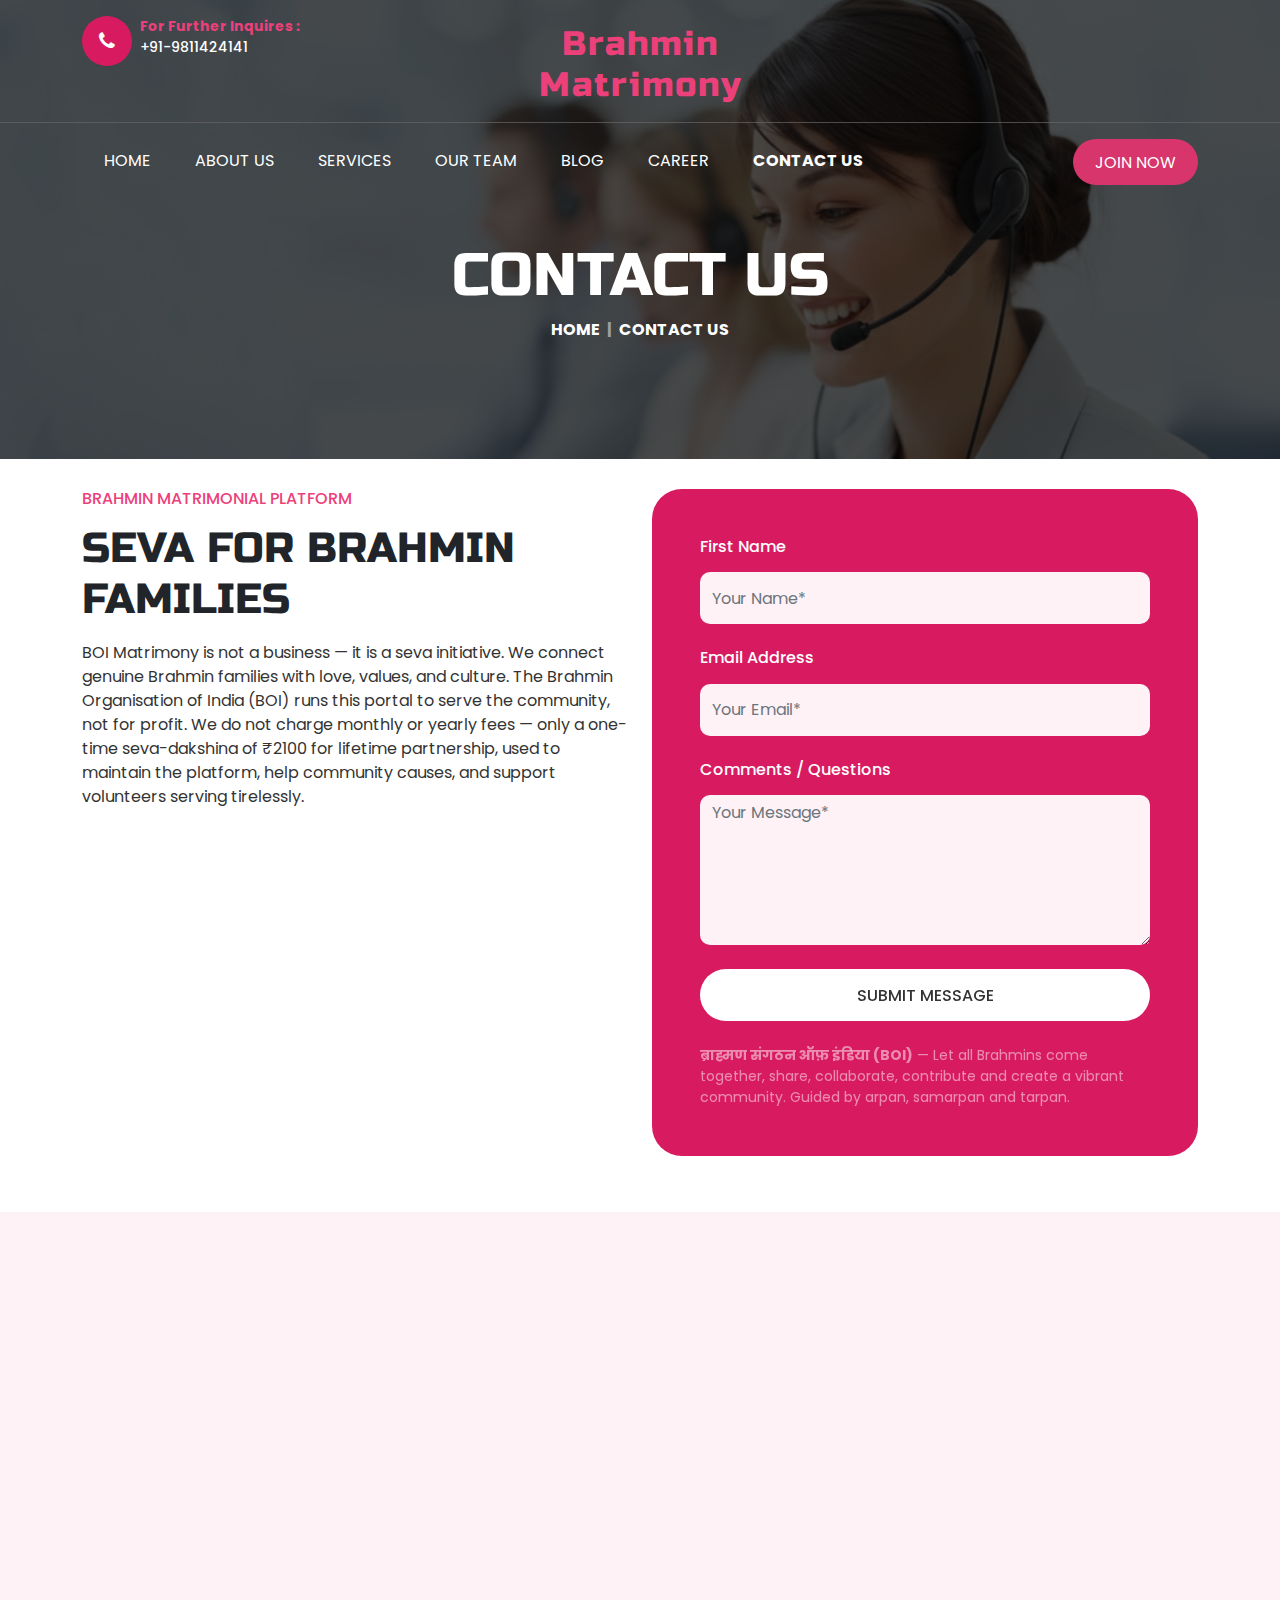
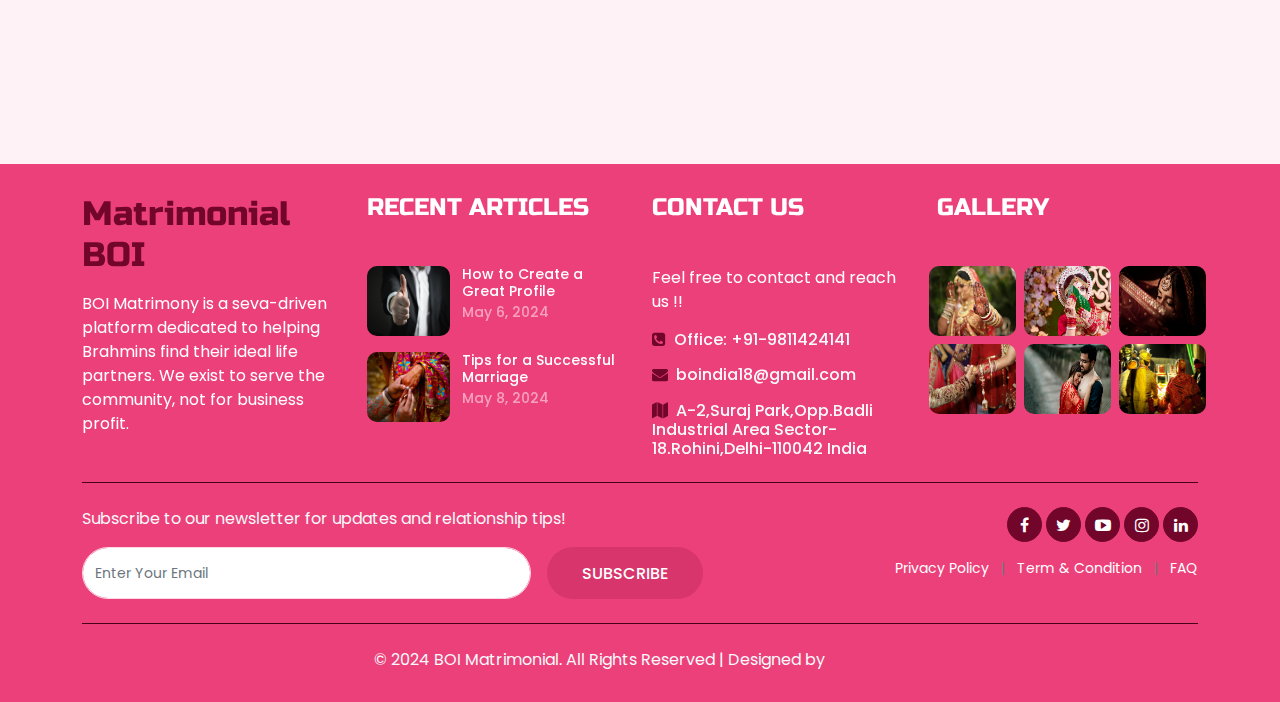
<file: contact.html>
<!DOCTYPE html>
<html lang="en">
<head>
	<meta charset="utf-8">
	<meta http-equiv="X-UA-Compatible" content="IE=edge">
	<meta name="viewport" content="width=device-width, initial-scale=1">
	<title>BOI Matrimony — Contact</title>
	<link href="css/bootstrap.min.css" rel="stylesheet" >
	<link href="css/font-awesome.min.css" rel="stylesheet" >
	<link href="css/global.css" rel="stylesheet">
	<link href="css/contact.css" rel="stylesheet">
	<link href="https://fonts.googleapis.com/css2?family=Poppins&display=swap" rel="stylesheet">
	<link href="https://fonts.googleapis.com/css2?family=Russo+One&display=swap" rel="stylesheet">
	<script src="js/bootstrap.bundle.min.js"></script>
   <!-- add this in <head> -->
<link href="https://unpkg.com/aos@2.3.1/dist/aos.css" rel="stylesheet">
<script src="https://unpkg.com/aos@2.3.1/dist/aos.js"></script>

</head>
<body>

<div class="main_cont clearfix position-relative">
 <!-- search modal -->
 <div class="modal fade" id="exampleModal2" tabindex="-1" aria-labelledby="exampleModalLabel" style="display: none; top:0;" aria-hidden="true">
	<div class="modal-dialog">
	 <div class="modal-content bg-transparent border-0">
	   <div class="modal-header border-0">
		 <button type="button" class="btn-close" data-bs-dismiss="modal" aria-label="Close"><i class="fa fa-close"></i></button>
	   </div>
	   <div class="modal-body p-0">
		 <div class="search_1">
			<div class="input-group">
			  <input type="text" class="form-control bg-transparent border-0" placeholder="Search profiles, gotra, city...">
			  <span class="input-group-btn">
				  <button class="btn btn-primary bg-transparent border-0" type="button">
					  <i class="fa fa-search"></i></button>
			  </span>
		     </div>
	       </div>
	   </div>
	 </div>
	</div>
 </div>
  
 <!-- header/top -->
<div class="main_1 clearfix position-absolute top-0 w-100">
            <section id="top" class="pt-3 pb-3">
               <div class="container-xl">
                  <div class="row top_1">
                     <div class="col-md-4">
                        <div class="top_1l">
                           <span class="d-inline-block bg_red  rounded-circle float-start me-2 text-center"><a href="#"><i class="fa fa-phone text-white"></i></a></span>
                           <h6 class="mb-0 lh-base font_14"><a class="text-white" href="#"><b class="col_blue">For Further Inquires :</b> <br>
                              +91-9811424141</a>
                           </h6>
                        </div>
                     </div>
                     <div class="col-md-4">
                        <div class="top_1m text-center mt-2">
                           <h3 class="mb-0"><a class="text-white logo" href="index.html"><span class="logo_col">Brahmin</span> <span class="logo_col">Matrimony</span></a></h3>
                        </div>
                     </div>
                     
                  </div>
               </div>
            </section>
                        <section id="header">
               <nav class="navbar navbar-expand-md navbar-light pt-3 pb-3" id="navbar_sticky">
                  <div class="container-xl">
                     <a class="navbar-brand fs-3 p-0 fw-bold text-white  text-uppercase" href="index.html">  Brahmin Matrimony </a>
                     <button class="navbar-toggler" type="button" data-bs-toggle="collapse" data-bs-target="#navbarSupportedContent" aria-controls="navbarSupportedContent" aria-expanded="false" aria-label="Toggle navigation">
                     <span class="navbar-toggler-icon"></span>
                     </button>
                     <div class="collapse navbar-collapse" id="navbarSupportedContent">
                        <ul class="navbar-nav mb-0">
                           <li class="nav-item">
                              <a class="nav-link " aria-current="page" href="index.html">Home</a>
                           </li>
                           <li class="nav-item">
                              <a class="nav-link" href="about.html">About Us</a>
                           </li>
                           <li class="nav-item">
                              <a class="nav-link" href="services.html">Services</a>
                           </li>
                           <li class="nav-item">
                              <a class="nav-link" href="ourTeam.html">Our Team</a>
                           </li>
                           
                           <li class="nav-item">
                              <a class="nav-link" href="blog.html">Blog</a>
                           </li>
                           <li class="nav-item">
                              <a class="nav-link" href="career.html">Career</a>
                           </li>
                           <li class="nav-item">
                              <a class="nav-link active" href="contact.html">Contact US</a>
                           </li>
                        </ul>
                        <ul class="navbar-nav mb-0 ms-auto">
                           <li class="nav-item">
                              <a class="nav-link button" href="#">JOIN NOW</a>
                           </li>
                        </ul>
                     </div>
                  </div>
               </nav>
            </section>
         </div>

 <!-- page banner -->
 <div class="main_2 clearfix">
   <section id="center" class="centre_o bg_back">
	 <div class="container-xl">
	  <div class="row centre_o1 text-center">
	   <div class="col-md-12">
		 <h1 class="text-white text-uppercase font_60">CONTACT US</h1>
		 <h6 class="mb-0 text-white fw-bold"><a class="text-white" href="index.html">HOME</a> <span class="mx-1 text-white-50">|</span> CONTACT US</h6>
	   </div>
	  </div>
	 </div>
   </section>
 </div>
</div>

<!-- contact + mission -->
<section id="contact" class="p_3">
  <div class="container-xl">
	<div class="contact_1 row">
	  <div class="col-md-6">
		<div class="contact_1l">
		  <h6 class="col_blue">BRAHMIN MATRIMONIAL PLATFORM</h6>
		  <h1 class="mt-3 mb-3">SEVA FOR BRAHMIN FAMILIES</h1>
		  <p>
			BOI Matrimony is not a business — it is a seva initiative. 
			We connect genuine Brahmin families with love, values, and culture. 
			The Brahmin Organisation of India (BOI) runs this portal to serve the community, not for profit. 
			We do not charge monthly or yearly fees — only a one-time seva-dakshina of ₹2100 for lifetime partnership, 
			used to maintain the platform, help community causes, and support volunteers serving tirelessly.
		  </p>
		 
		  <!-- Delhi (Rohini) map embed -->
		  <iframe src="https://www.google.com/maps?q=A-2,Suraj+Park,Opp.+Badli+Industrial+Area+Sector-18,+Rohini,+Delhi+110042&output=embed" height="350" style="border:0; width:100%;" allowfullscreen=""></iframe>
		</div>
	  </div>

	  <div class="col-md-6">
		<div class="contact_1r bg_red p-5 rounded_30">
		  <h6 class="mb-3 text-white">First Name</h6>
		  <input class="form-control bg-light rounded_10 border-0" placeholder="Your Name*" type="text">
		  <h6 class="mt-4 mb-3 text-white">Email Address</h6>
		  <input class="form-control bg-light rounded_10 border-0" placeholder="Your Email*" type="email">
		  <h6 class="mb-3 mt-4 text-white">Comments / Questions</h6>
		  <textarea placeholder="Your Message*" class="form-control form_text bg-light rounded_10 border-0"></textarea>
		  <h6 class="mb-0 mt-4"><a class="button_1 d-block text-center" href="#">SUBMIT MESSAGE</a></h6>
		  <div class="mt-4 text-white-50 small">
			<strong>ब्राह्मण संगठन ऑफ़ इंडिया (BOI)</strong> — Let all Brahmins come together, share, collaborate, contribute and create a vibrant community. Guided by arpan, samarpan and tarpan.
		  </div>
		</div>
	  </div>
	</div>
  </div>
</section>

<!-- three feature/info cards -->
<!-- three feature/info cards -->
<section id="contact_o" class="pt-5 pb-5 bg-light">
  <div class="container-xl">
    <div class="contact_o1 row">
      <div class="col-md-4" data-aos="fade-up" data-aos-delay="100">
        <div class="contact_o1i p-5 rounded_30 border_1 text-center bg-white shadow">
          <span class="bg_red text-white fs-2 rounded-circle d-inline-block"><i class="fa fa-shield"></i></span>
          <h5 class="mt-3 mb-3">OUR MISSION</h5>
          <h6> BOI is not a business, but a family seva initiative. </h6>
          <h6> We connect Brahmin families with love, respect, and tradition. </h6>
          <h6 class="mb-0"> This platform is seva for the community, not profit-making.</h6>
        </div>
      </div>

      <div class="col-md-4" data-aos="fade-up" data-aos-delay="200">
        <div class="contact_o1i p-5 rounded_30 border_1 text-center bg-white shadow">
          <span class="bg_red text-white fs-2 rounded-circle d-inline-block"><i class="fa fa-lock"></i></span>
         <h5 class="mt-3 mb-3">COMMUNITY SEVA</h5>
          <h6> Every small contribution supports Brahmin welfare. </h6>
          <h6> Our volunteers serve selflessly, supported only by seva-dakshina. </h6>
          <h6 class="mb-0"> Together, we preserve values & culture with dignity.</h6>
        </div>
      </div>

      <div class="col-md-4" data-aos="fade-up" data-aos-delay="300">
        <div class="contact_o1i p-5 rounded_30 border_1 text-center bg-white shadow">
          <span class="bg_red text-white fs-2 rounded-circle d-inline-block"><i class="fa fa-inr"></i></span>
         <h5 class="mt-3 mb-3">LIFETIME PARTNERSHIP</h5>
          <h6> We do not charge monthly or yearly fees. </h6>
          <h6> Only ₹2100 once in a lifetime – used for platform maintenance, community programs, and supporting volunteers. </h6>
          <h6 class="mb-0"> Your seva keeps this initiative alive for all Brahmins.</h6>
        </div>
      </div>
    </div>
  </div>
</section>


      <section id="footer" class="p_3 bg_dark">
         <div class="container-xl">
            <div class="row footer_1">
               <div class="col-md-3">
                  <div class="footer_1i">
                     <h3><a class="text-white" href="index.html"><span style="color: #71062a;">Matrimonial</span> <span style="color: #71062a;">BOI</span></a></h3>
                              <p class="mb-0 mt-3 text-white">BOI Matrimony is a seva-driven platform dedicated to helping Brahmins find their ideal life partners. We exist to serve the community, not for business profit.</p>
                  </div>
               </div>
               <div class="col-md-3">
                  <div class="footer_1i">
                     <h5 class="text-white">RECENT ARTICLES</h5>
                     <hr class="line mb-4">
                     <div class="footer_1i1 row">
                        <div class="col-md-4 col-4 pe-0">
                           <div class="footer_1i1l">
                              <img src="./img/recentArt1.jpeg" class="w-100 rounded_10" alt="abc">
                           </div>
                        </div>
                        <div class="col-md-8 col-8">
                           <div class="footer_1i1r">
                              <h6 class="font_14 mb-1 gw-bold"><a class="text-white" href="#">How to Create a Great Profile</a></h6>
                              <h6 class="mb-0 font_14 text-white-50">May 6, 2024</h6>
                           </div>
                        </div>
                     </div>
                     <div class="footer_1i1 row mt-3">
                        <div class="col-md-4 col-4 pe-0">
                           <div class="footer_1i1l">
                              <img src="./img/recentArt2.jpeg" class="w-100 rounded_10" alt="abc">
                           </div>
                        </div>
                        <div class="col-md-8 col-8">
                           <div class="footer_1i1r">
                              <h6 class="font_14 mb-1 gw-bold"><a class="text-white" href="#">Tips for a Successful Marriage</a></h6>
                              <h6 class="mb-0 font_14 text-white-50">May 8, 2024</h6>
                           </div>
                        </div>
                     </div>
                  </div>
               </div>
               <div class="col-md-3">
                  <div class="footer_1i">
                     <h5 class="text-white">CONTACT US</h5>
                     <hr class="line mb-4">
                     <p class="text-white">Feel free to contact and
                        reach us !!
                     </p>
                     <h6 class="text-light"><i class="fa fa-phone-square me-1" style="color: #71062a;"></i> Office: +91-9811424141</h6>
                     <h6 class="text-light mt-3"><i class="fa fa-envelope me-1" style="color: #71062a;"></i> boindia18@gmail.com</h6>
                     <h6 class="text-light mt-3 mb-0"><i class="fa fa-map me-1" style="color: #71062a;"></i> A-2,Suraj Park,Opp.Badli Industrial Area Sector-18.Rohini,Delhi-110042 India</h6>
                  </div>
               </div>
               <div class="col-md-3">
                  <div class="footer_1i">
                     <h5 class="text-white">GALLERY</h5>
                     <hr class="line mb-4">
                     <div class="footer_1i1 row">
                        <div class="col-md-4 pe-1 ps-1 col-4">
                           <div class="footer_1i1l">
                              <img src="./img/gal1.jpeg" alt="abc" class="w-100 rounded_10">
                           </div>
                        </div>
                        <div class="col-md-4 pe-1 ps-1 col-4">
                           <div class="footer_1i1l">
                              <img src="./img/gal2.jpeg" alt="abc" class="w-100 rounded_10">
                           </div>
                        </div>
                        <div class="col-md-4 pe-1 ps-1 col-4">
                           <div class="footer_1i1l">
                              <img src="./img/gal3.jpeg" alt="abc" class="w-100 rounded_10">
                           </div>
                        </div>
                     </div>
                     <div class="footer_1i1 row mt-2">
                        <div class="col-md-4 pe-1 ps-1 col-4">
                           <div class="footer_1i1l">
                              <img src="./img/gal4.jpeg" alt="abc" class="w-100 rounded_10">
                           </div>
                        </div>
                        <div class="col-md-4 pe-1 ps-1 col-4">
                           <div class="footer_1i1l">
                              <img src="./img/gal5.jpeg" alt="abc" class="w-100 rounded_10">
                           </div>
                        </div>
                        <div class="col-md-4 pe-1 ps-1 col-4">
                           <div class="footer_1i1l">
                              <img src="./img/gal6.jpeg" alt="abc" class="w-100 rounded_10">
                           </div>
                        </div>
                     </div>
                  </div>
               </div>
            </div>
            <hr class="mt-4 mb-4 hr_bg">
            <div class="row footer_2">
               <div class="col-md-7">
                  <div class="footer_2l">
                     <p class="text-light">Subscribe to our newsletter for updates and relationship tips!</p>
                     <input type="text" class="form-control font_14 float-start rounded_30 me-3" placeholder="Enter Your Email">
                     <h6 class="mb-0 d-inline-block"><a class="button" href="#">SUBSCRIBE</a></h6>
                  </div>
               </div>
               <div class="col-md-5">
                  <div class="footer_2r text-end">
                     <ul class="social_tag">
                        <li class="d-inline-block"><a href="#"><i class="fa fa-facebook"></i></a></li>
                        <li class="d-inline-block"><a href="#"><i class="fa fa-twitter"></i></a></li>
                        <li class="d-inline-block"><a href="#"><i class="fa fa-youtube-play"></i></a></li>
                        <li class="d-inline-block"><a href="#"><i class="fa fa-instagram"></i></a></li>
                        <li class="d-inline-block"><a href="#"><i class="fa fa-linkedin"></i></a></li>
                     </ul>
                     <ul class="mb-0  font_14 tags">
                        <li class="d-inline-block"><a href="#">Privacy Policy</a></li>
                        <li class="d-inline-block mx-2 text-muted">|</li>
                        <li class="d-inline-block"><a href="#">Term & Condition</a></li>
                        <li class="d-inline-block mx-2 text-muted">|</li>
                        <li class="d-inline-block"><a href="#">FAQ</a></li>
                     </ul>
                  </div>
               </div>
            </div>
            <hr class="mt-4 mb-4 hr_bg">
            <div class="row footer_3 text-center">
               <div class="col-md-12">
                  <p class="mb-0 text-light">© 2024 BOI Matrimonial. All Rights Reserved | Designed by <a class="col_blue" href="#">BOI Team</a></p>
               </div>
            </div>
         </div>
      </section>

<script>
window.onscroll = function() {myFunction()};
var navbar_sticky = document.getElementById("navbar_sticky");
var sticky = navbar_sticky.offsetTop;
var navbar_height = document.querySelector('.navbar').offsetHeight;
function myFunction() {
  if (window.pageYOffset >= sticky + navbar_height) {
    navbar_sticky.classList.add("sticky")
  } else {
    navbar_sticky.classList.remove("sticky");
	document.body.style.paddingTop = '0'
  }
}
AOS.init({
    duration: 1000,  // animation speed (1s)
    once: true       // animation happens only once
  });
</script>

</body>
</html>
</file>
<file: css/global.css>
body{
font-family: 'Poppins', sans-serif;
}
ul{
list-style:none;
padding:0;
 }

p{
color: #333;
 }
h1,h2,h3,h4,h5{
font-family: 'Russo One', sans-serif;
/*font-weight:bold; */
 }
h1{
font-size:42px; 
 }

h3{
font-size:34px; 
 }
h4{
font-size:26px; 
 }
h5{
	font-size:24px; 
 
 }
a{
color: #333;
text-decoration:none;
 }
a:hover{
text-decoration:none;
color: #ec407a;
 }
a:focus{
text-decoration:none;
color: #ec407a;
 }
.bg-light{
	    background-color: #fef2f6 !important;
}
.border_radius_left{
   border-radius: 15px 0px 0px 15px;
}
.border_radius_right{
   border-radius: 0px 15px 15px 0px;
}
.border_radius_all{
   border-radius: 15px 15px 15px 15px;
}
.button{
background:#d7356b!important;
color:#fff;
display: inline-block;
transition: 0.3s;
padding: 17px 35px 16px 35px;
text-transform:capitalize;
border-radius:30px;
 }

.button:hover{
background:#d81b60!important;
color:#fff!important;
 }
.button_1{
background:#fff!important;
color:#333;
display: inline-block;
transition: 0.3s;
padding: 17px 35px 16px 35px;
text-transform:capitalize;
border-radius:30px;
 }

.button_1:hover{
background:#ec407a!important;
color:#fff!important;
 }

.button_blue{
background:#ec407a!important;
color:#fff;
display: inline-block;
transition: 0.3s;
padding: 17px 35px 16px 35px;
text-transform:capitalize;
border-radius:30px;
 }

.button_blue:hover{
background:#fff!important;
color:#333!important;
 }
 
.grid figure {
position: relative;
float: left;
overflow: hidden;
width: 100%;
text-align: center;
cursor: pointer;
}
figure.effect-jazz figcaption::after,
figure.effect-jazz img
{
-webkit-transition: opacity 0.35s, -webkit-transform 0.35s;
transition: opacity 0.35s, transform 0.35s;
}

figure.effect-jazz:hover img {
-webkit-transform: scale3d(1.05,1.05,1);
transform: scale3d(1.05,1.05,1);
}

.col_blue{
color: #ec407a!important; 
 }
.col_red{
color: #ec407a!important; 
 }
.bg_red{
background: #d81b60!important; 
 }
.bg_blue{
background: #ec407a!important; 
 }
.bg_back{
background-color: rgba(0, 0, 0, 0.7);
 }
.bg_light{
background-color: rgba(255, 255, 255, 0.85); 
 }
.bg_dark{
background-color: #ec407a;
 }

hr{
opacity:1;
background-color:#fcd8e4; 
 }
.font_14{
font-size:14px; 
 }
.font_12{
font-size:12px; 
 }
.font_10{
font-size:10px; 
 }
.font_8{
font-size:8px; 
 }

.font_60{
font-size:60px; 
 }

.font_50{
font-size:50px; 
 }

.line {
height:3px!important;
width: 70px;
background-color:#ec407a;
}


.p_3{
padding-top:30px;
padding-bottom:30px; 
 }

.border_1{
border:1px solid #fcd8e4;
 }


.carousel_p .carousel-indicators {
bottom: -60px!important;
}
.carousel_p {
padding-bottom: 70px!important;
}
.rounded_30{
border-radius:30px!important; 
 }
.rounded_10{
border-radius:10px!important; 
 }
/*********************top****************/
.logo{
	color: #ec407a !important;
    letter-spacing: 2px;
}
.logo_col{
	color: #ec407a !important;
}
.top_1l span{
width:50px;
height:50px;
line-height:50px;
font-size:20px; 
 }
.top_1r span{
border:1px solid #fff;
width:35px;
height:35px;
line-height:32px; 
 }
.main_1{
z-index:2; 
 }
.main .input-group {
border-bottom: 2px solid #f4f4f4;
padding-bottom:10px;
}
.main .input-group .form-control{
font-size:30px;
color:#f4f4f4;
}
.main .input-group .form-control:focus{
box-shadow:none;
}

.main ::placeholder { /* Chrome, Firefox, Opera, Safari 10.1+ */
  color: #f4f4f4!important;
  opacity: 1; /* Firefox */
}
.main .btn { 
font-size:30px;
color: #fff;
 }
.modal-dialog{
min-width:850px; 
 }
.main .modal-header .btn-close {
color: #ec407a!important;
background:none;
width:auto!important;
opacity:1!important;
font-size:40px;
margin-bottom:100px;
}
.main .fade {
background-color: #000000c7;
padding-top:100px;
 }
/*********************top_end****************/

/*********************header****************/
.nav_hide:after{
display:none; 
 }

#header{
border-top:1px solid rgba(106, 101, 101, 0.7); 
 }
#header .navbar-brand{
font-size:34px;
font-family: 'Russo One', sans-serif;
margin-right:30px;
margin-top:4px;
display:none;
 }
.navbar-collapse {
align-items:start;
}

#header .nav-link{
padding:10px 22px;
text-transform:uppercase;
color:#fff;
 }
#header .nav-link:hover{
background:none;
color:#910639;
 }
#header .nav-link:focus{
background:none;
color:#910639;
 }
#header .active{
background:none;
color:#ffffff;
font-weight: bold;
 }


.drop_1{
min-width:220px;
padding:0;
border-radius:0;
margin-top:18px!important;
border:none;
background:#fff;
border-top:4px solid #ec407a;
 }
.drop_1 a{
padding-top:15px;
padding-bottom:15px;
border-bottom:1px solid #fcd8e4;
color:#333;
text-transform:uppercase;
font-weight:bold;
 }
.drop_1 a:hover{
background:#ec407a;
color:#fff;
 }

.sticky {
position: fixed;
top: 0;
width: 100%!important;
z-index:3;
background-color: #ec407a!important;
}
.sticky {
top: -40px;
transform: translateY(40px);
transition: transform .3s;
}
#header .button{
padding:12px 22px 10px 22px;
 }
.sticky .navbar-brand{
display:block!important;
 }
/*********************header_end****************/


/*********************common****************/
.pages ul li{
 display:inline-block;
 }
.pages ul li a{
display:block;
color: #0c121d;
 margin: 0 2px;
 width:40px;
 height:40px;
 line-height:38px;
 text-align:center;
 border:1px solid #fcd8e4;
 background:#fff;
 }
.pages ul li a:hover{
 background: #ec407a;
 border:1px solid #ec407a;
 }
.pages ul li a:hover{
 color: #fff!important;
 }
.act{
background:#ec407a!important;
border:1px solid #ec407a!important;
color:#fff!important;
 }

 /* footer social icons */
ul.social-network {
list-style: none;
display: block;
margin-left:0 !important;
padding: 0;
}
ul.social-network li {
display: inline-block;
}

/* footer social icons */
.social-network a.icoRss:hover {
background-color: #F56505;
}
.social-network a.icoFacebook:hover {
background-color:#3B5998;
}
.social-network a.icoTwitter:hover {
background-color:#33ccff;
}
.social-network a.icoGoogle:hover {
background-color:#BD3518;
}
.social-network a.icoVimeo:hover {
background-color:#0590B8;
}
.social-network a.icoLinkedin:hover {
background-color:#007bb7;
}
.social-network a.icoRss:hover i, .social-network a.icoFacebook:hover i, .social-network a.icoTwitter:hover i,
.social-network a.icoGoogle:hover i, .social-network a.icoVimeo:hover i, .social-network a.icoLinkedin:hover i {
color:#fff;
}
a.socialIcon:hover, .socialHoverClass {
color:#44BCDD;
}

.social-circle li a {
display:inline-block;
position:relative;
margin:0 2px 0 2px;
-moz-border-radius:50%;
-webkit-border-radius:50%;
border-radius:50%;
text-align:center;
width: 40px;
height: 40px;
}
.social-circle li i {
margin:0;
line-height:40px;
text-align: center;
}

.social-circle li a:hover i, .triggeredHover {
-moz-transform: rotate(360deg);
-webkit-transform: rotate(360deg);
-ms--transform: rotate(360deg);
transform: rotate(360deg);
-webkit-transition: all 0.2s;
-moz-transition: all 0.2s;
-o-transition: all 0.2s;
-ms-transition: all 0.2s;
transition: all 0.2s;
}
.social-circle i {
color: #fff;
-webkit-transition: all 0.8s;
-moz-transition: all 0.8s;
-o-transition: all 0.8s;
-ms-transition: all 0.8s;
transition: all 0.8s;
}
.form-control:focus{
  box-shadow:none;
 border-color:#fcd8e4; 
 }
.form-select:focus{
 box-shadow:none;
 border-color:#fcd8e4;  
 }
.form-control{
border-color:#fcd8e4;
box-shadow:none;
border-radius:0;
height:52px;
 }
.form-select{
border-color:#fcd8e4;
box-shadow:none; 
border-radius:0;
height:52px;
color:#777;
 }

.shadow_box{
box-shadow: 0px 4px 20px -3px rgb(22 36 62 / 15%);
 }
.carousel-indicators [data-bs-target] {
 background-color:#ec407a; 
}

.input-group .form-control{
height:auto; 
 }
.input-group .form-control:focus{
box-shadow:none;
 }
.form-check .form-check-input:checked {
background-color: #ec407a;
border-color: #ec407a;
}
.form_text{
height:150px!important; 
 }

.centre_o{
padding-top:240px;
padding-bottom:120px; 
 }
#spec {
background-image: url(../img/3.jpg);
background-position: center;
}
.spec_1 span{
font-size:120px; 
 }
.popular_2m2{
bottom:20px;
width:90%;
left:5%; 
 }
.popular_2m3{
padding-top:65%;
padding-right:40px; 
 }
.spec_o_1i{
border-right:1px solid #fcd8e4;
padding:0px 20px; 
 }
/*********************common_end****************/

/*********************pack****************/
.pack_1l img{
border-radius:15px 0px 0px 15px; 
min-height:280px; 
 }
.pack_1m{
min-height:280px;
padding:32px 30px 0px 30px; 
 }
.pack_1r{
border-radius:0px 15px 15px 0px; 
min-height:280px;
padding:48px 30px 0px 30px; 
 }
/*********************pack_end****************/

/*********************space_n****************/
.spec_nm{
padding-bottom:100px;
padding-top:100px; 
 }
#spec_n {
background-image: url(../img/1.jpg);
background-position: center;
}
/*********************space_n_end****************/

/*********************disc****************/
#disc{
padding-top:110px; 
 }
.disc_1l3{
bottom:20px;
left:20px;
width:65%; 
 }
/*********************disc_end****************/


/*********************footer****************/
.footer_1i1l img{
min-height:70px; 
 }
.hr_bg{
background-color:#460018;
 }
.footer_2l .form-control{
width:70%; 
 }
.footer_2r .social_tag li a{
border:1px solid #71062a;
border-radius:50%;
width:35px;
height:35px;
line-height:35px;
display:block;
text-align:center;
color:#fff; 
background-color: #71062a;
 }
.footer_2r .social_tag li a:hover{
background:#ec407a;
color:#fff;
border-color:#ec407a; 
 }
.footer_2r .tags li a{
color:#fff; 
 }

/*********************footer_end****************/


@media screen and (max-width : 767px){
.navbar-collapse{
max-height:300px;
overflow-y:scroll; 
border-top:1px solid #121616;
margin-top:15px;
 }
#header .nav-link{
font-size:26px;
border-bottom:1px solid #121616;
padding-top:10px;
padding-bottom:10px;
 }

.navbar .navbar-toggler{
box-shadow:none!important;
background:#fbfbfb;
border:none;
border-radius:0;
margin-top:0;
 }
.drop_1{
margin-top:0!important;
min-width:100%; 
 }
.drop_1 a{
font-size:22px; 
 }
.navbar{
padding-top:10px!important;
padding-bottom:10px!important;
width:100%;
background-color: #ec407a!important;
 }

.sticky .drop_1{
margin-top:0!important; 
 }
.line{
margin-left:auto;
margin-right:auto; 
 }
#top{
display:none; 
 }
#header .navbar-brand{
display:block; 
margin-right:0;
 }

#header .button {
margin-top:15px;
}
.pages ul li{
margin-top:5px;
margin-bottom:5px; 
 }
h1{
font-size:40px; 
 }
h2{
font-size:34px; 
 }
h3{
font-size:30px; 
 }
h4{
font-size:22px; 
 }
.popular_1  p{
text-align:left; 
  }
.popular_1  br{
display:none;
  }
.popular_2m1 img{
min-height:430px; 
 } 
.popular_2m3 {
padding-top: 40px;
padding-right: 40px;
}
.popular_2m {
margin-top:8px;
margin-bottom:8px; 
 }
.pack_1m{
min-height:auto;
padding:20px; 
 }
.pack_1r {
min-height:auto;
padding:20px;  
 }
.spec_1 .button{
padding: 17px 17px 16px 17px;
font-size:14px;  
 }
.spec_1 .button_1{
padding: 17px 17px 16px 17px;
font-size:14px;    
 }
.spec_1 p{
text-align:left;  
 }
.spec_1 br{
display:none; 
 }
.spec_o_1i{
border:none;
text-align:center;
margin-top:8px;
margin-bottom:8px; 
 }
#disc {
padding-top:30px;
}
.disc_1l3 {
position:static!important;
width:100%;
text-align:center;
background:#f4f4f4;
margin-top:10px;
}
.disc_1l {
margin-top:8px;
margin-bottom:8px; 
 }
.testim_1i1 {
margin-top:8px;
margin-bottom:8px;  
 }
.sub_1l h1{
font-size:34px; 
 }
.sub_1l br{
display:none;
 }
.sub_1l {
text-align:center;
 }
.sub_1l p{
text-align:left;
 }
.sub_1r {
margin-top:20px!important;
text-align:center!important; 
 }
.footer_1i{
margin-top:10px;
margin-bottom:10px; 
 }
.footer_1i h3{
text-align:center;
 }
.footer_1i h5{
text-align:center;
 }
.footer_2l .form-control{
width:50%; 
 }
.footer_2l .button{
padding: 17px 17px 16px 17px; 
 }
.footer_2r {
margin-top:15px;
text-align:center!important;  
 }
.footer_3 {
text-align:left!important;   
 }
.centre_o1 .font_60{
font-size:30px; 
 }
.centre_o {
padding-top: 180px;
padding-bottom: 120px;
}
 }
@media (min-width:576px) and (max-width:767px) {
.footer_2l .form-control{
width:70%; 
 }
.footer_2l .button{
padding: 17px 27px 16px 27px; 
 }
 }
@media (min-width:768px) and (max-width:991px) {
.navbar-expand-md {
flex-wrap:wrap!important;
}
.modal-dialog{
min-width:90%; 
 }
#header .nav-link{
padding:10px 14px;
font-size:12px;
 }
.sticky .nav-link{
padding:10px 9px!important;
 }
#header .navbar-brand{
margin-right:10px;
 }
.drop_1{
left:auto!important;
right:0!important; 
 }
.popular_2m1 img{
min-height:330px; 
 }
.popular_2m2 h4{
font-size:18px; 
 }
.popular_2m2 p{
font-size:14px; 
 }
.popular_2m3 {
padding-top: 20px;
padding-right: 20px;
}
.pack_1m {
padding:20px 15px; 
 }
.pack_1m h5{
font-size:17px;
 }
.pack_1r {
padding:30px 15px; 
 }
.pack_1r .button_1{
padding-left: 15px;
padding-right: 15px;
 }
.disc_1l1 img{
min-height:450px; 
 }
.disc_1l3 h5{
font-size:16px; 
 }
.sub_1l br{
display:none; 
 }
.sub_1r .button_1{
padding-left: 15px;
padding-right: 15px;
 }
.footer_1i p{
font-size:14px; 
 }
.footer_1i h6{
font-size:14px; 
 }
.footer_2l .form-control{
width:60%; 
 }
.footer_2l .button{
padding: 17px 27px 16px 27px; 
 }
 }
@media (min-width:871px) and (max-width:991px) {
#header .nav-link{
padding:10px 22px;
 }
.sticky .nav-link{
padding:10px 14px!important;
 }
 }
@media (min-width:992px) and (max-width:1200px) {
.navbar-expand-md {
flex-wrap:wrap!important;
}
.modal-dialog{
min-width:90%; 
 }
.sticky .nav-link{
padding:10px 14px!important;
 }
#header .navbar-brand{
margin-right:10px;
 }
.popular_2m3 {
padding-top: 20px;
padding-right: 20px;
}
.sub_1l br{
display:none; 
 }
.footer_2l .form-control{
width:60%; 
 }
.footer_2l .button{
padding: 17px 27px 16px 27px; 
 }
.drop_1{
margin-top:16px!important; 
 }
 }
</file>
<file: css/contact.css>
.main_cont {
background-image: url(../img/contactUs.png);
background-position: center;
    background-size: cover; /* Ensures the image covers the container without stretching */
}

.contact_1l .social_tag li a {
border-radius: 50%;
width: 35px;
height: 35px;
line-height: 35px;
display: block;
text-align: center;
color: #fff;
background:#3A78C9;
}
.contact_o1i span {
width: 80px;
height: 80px;
line-height: 75px;
}
.main_desti {
background-image: url(../img/career.png);
background-position: center;
    background-size: cover; /* Ensures the image covers the container without stretching */
  
}
.main_offer {
background-image: url(../img/38.jpg);
background-position: center;
}
/*********************contact_end****************/



@media screen and (max-width : 767px){
.contact_1l{
text-align:center;
margin-bottom:15px; 
 }
.contact_1l p{
text-align:left; 
 }
.contact_1r {
padding:30px 15px!important; 
 }
.contact_o1i {
margin-top:8px;
margin-bottom:8px; 
padding:30px 15px!important; 
 }
 }

@media (min-width:576px) and (max-width:767px) {

 }
@media (min-width:768px) and (max-width:991px) {
.contact_o1i h5{
font-size:16px; 
 }
.contact_o1i h6{
font-size:13px; 
 }
.contact_o1i {
padding:30px 15px!important;
 }
 }

@media (min-width:992px) and (max-width:1200px) {

 }
</file>
